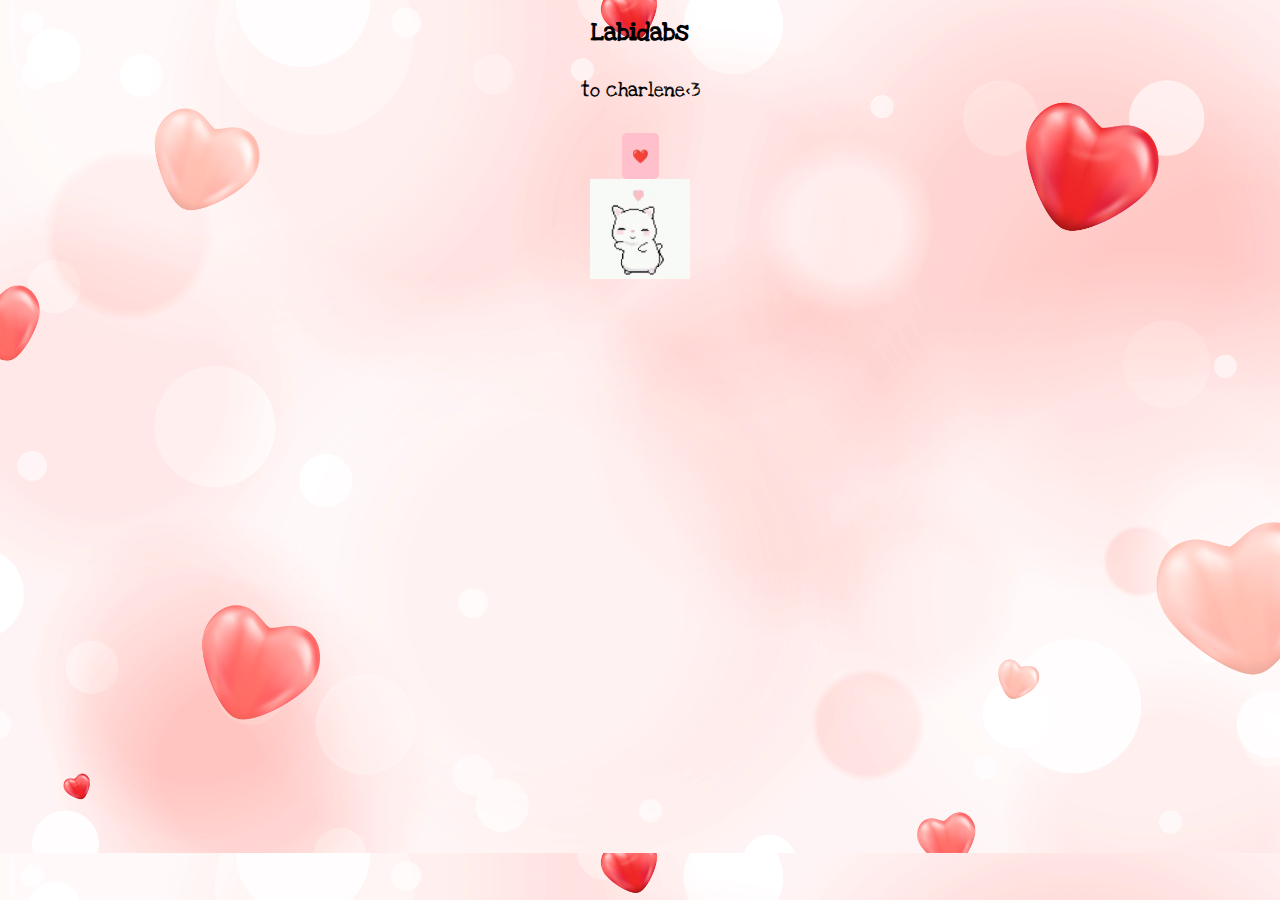
<file: index.html>
<!DOCTYPE html>
<html>
<head>
    <link rel="stylesheet" href="style.css">
    <!--Love Ya Like A Sister-->
    <link rel="preconnect" href="https://fonts.googleapis.com">
    <link rel="preconnect" href="https://fonts.gstatic.com" crossorigin>
    <link href="https://fonts.googleapis.com/css2?family=Kode+Mono:wght@400..700&family=Love+Ya+Like+A+Sister&family=Protest+Revolution&display=swap" rel="stylesheet">
</head>
<body>
    <script src="ddddddd.js"></script>
    <h1>Labidabs</h1>
    <p>to charlene<3</p>
    <button onclick="chacha()">❤️</button>
    <br>
    <img src="images/cat-heart (1).gif">
</body>
</html>
</file>
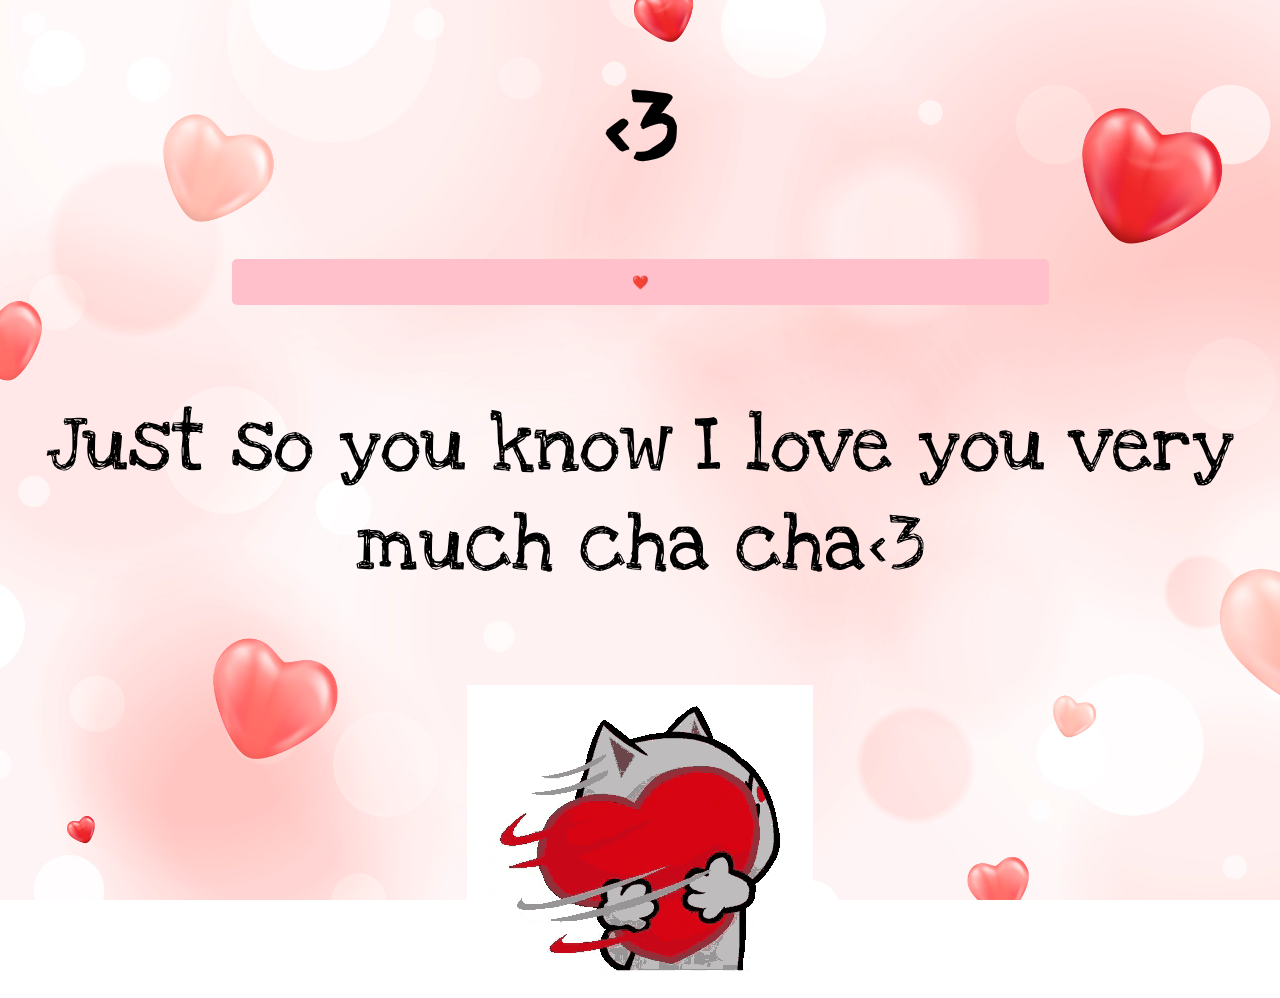
<file: chacha.html>
<!DOCTYPE html>
<html>
<head>
    <link rel="stylesheet" href="/pageII.css">
    <!--Fonts-->
    <link rel="preconnect" href="https://fonts.googleapis.com">
    <link rel="preconnect" href="https://fonts.gstatic.com" crossorigin>
    <link href="https://fonts.googleapis.com/css2?family=Kode+Mono:wght@400..700&family=Love+Ya+Like+A+Sister&family=Protest+Revolution&display=swap" rel="stylesheet">
</head>
<body>
    <script src="/ddddddd.js"></script>

    <h1><3</h1>
    <button onclick="fy()">❤️</button>

    <p>Just so you know I love you very much cha cha<3</p>
    <img src="/images/634ab8ee62da8cc73d6d126594d3fca1.gif">
</body>


</head>

</html>
</file>
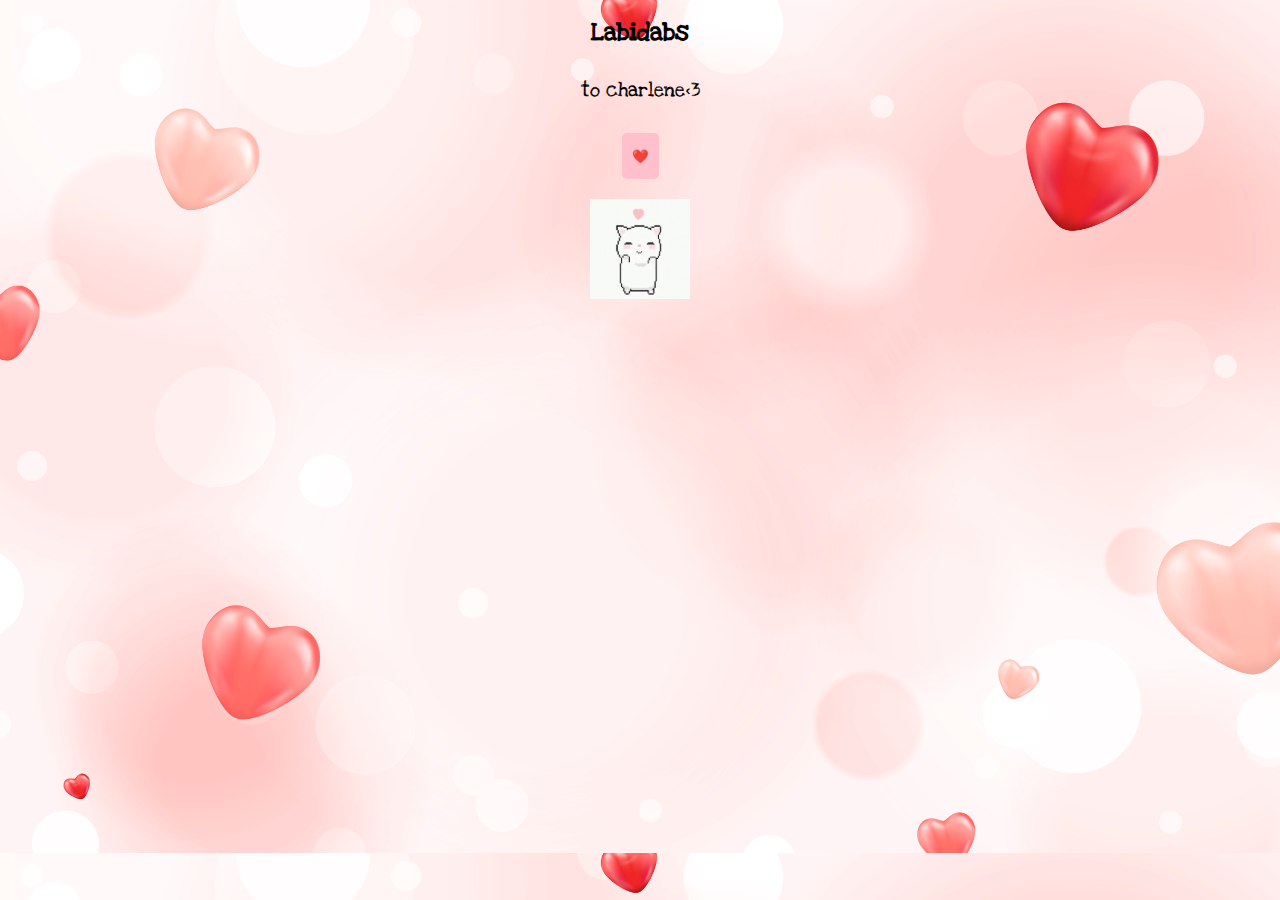
<file: ily.html>
<!DOCTYPE html>
<html>
<head>
    <link rel="stylesheet" href="/style.css">
    <!--Love Ya Like A Sister-->
    <link rel="preconnect" href="https://fonts.googleapis.com">
    <link rel="preconnect" href="https://fonts.gstatic.com" crossorigin>
    <link href="https://fonts.googleapis.com/css2?family=Kode+Mono:wght@400..700&family=Love+Ya+Like+A+Sister&family=Protest+Revolution&display=swap" rel="stylesheet">
</head>
<body>
    <script src="ddddddd.js"></script>
    <h1>Labidabs</h1>
    <p>to charlene<3</p>
    <button onclick="chacha()">❤️</button>
    <br>
    <br>
    <img src="images/cat-heart (1).gif">
</body>
</html>
</file>
<file: style.css>
body {
    font-family:'Love Ya Like A Sister';
    background-image: URL("../images/rm171-aew-06.jpg");
    background-size: cover;
    text-align: center;
}

p { 
    padding: 10px;
     color: black;
     font-family:"Love Ya Like A Sister", sans-serif;
     text-decoration: none;
     font-size: 20px;
}

h1 {
    color: rgb(0, 0, 0);
    font-family: "Love Ya Like A Sister", sans-serif;
    font-size: 25px;

}

img {
    height: 100px;
    width: 100px;
}

button {
    border-radius: 5px;
    border: none;
    background-color: pink;
    padding: 15px 10px;
    font-family: "Protest Revolution";
    margin: 0px 10px;
    color: rgb(228, 40, 80);
}
</file>
<file: pageII.css>
body {
    font-family:'Love Ya Like A Sister';
    background-image: url(/images/rm171-aew-06.jpg);
    background-repeat: no-repeat;
    background-size: cover;
    background-attachment: fixed;
    text-align: center;
}

p { 
    padding: 10px;
     color: black;
     font-family:"Love Ya Like A Sister", sans-serif;
     text-decoration: none;
     font-size: 80px !important
}

h1 {
    color: rgb(0, 0, 0);
    font-family: "Love Ya Like A Sister", sans-serif;
    font-size: 100px !important;

}

img {
    position: relative;
}

button {
    border-radius: 5px;
    border: none;
    background-color: pink;
    padding: 15px 400px;
    font-family: "Protest Revolution";
    margin: 0px 10px;
    color: rgb(228, 40, 80);
}
</file>
